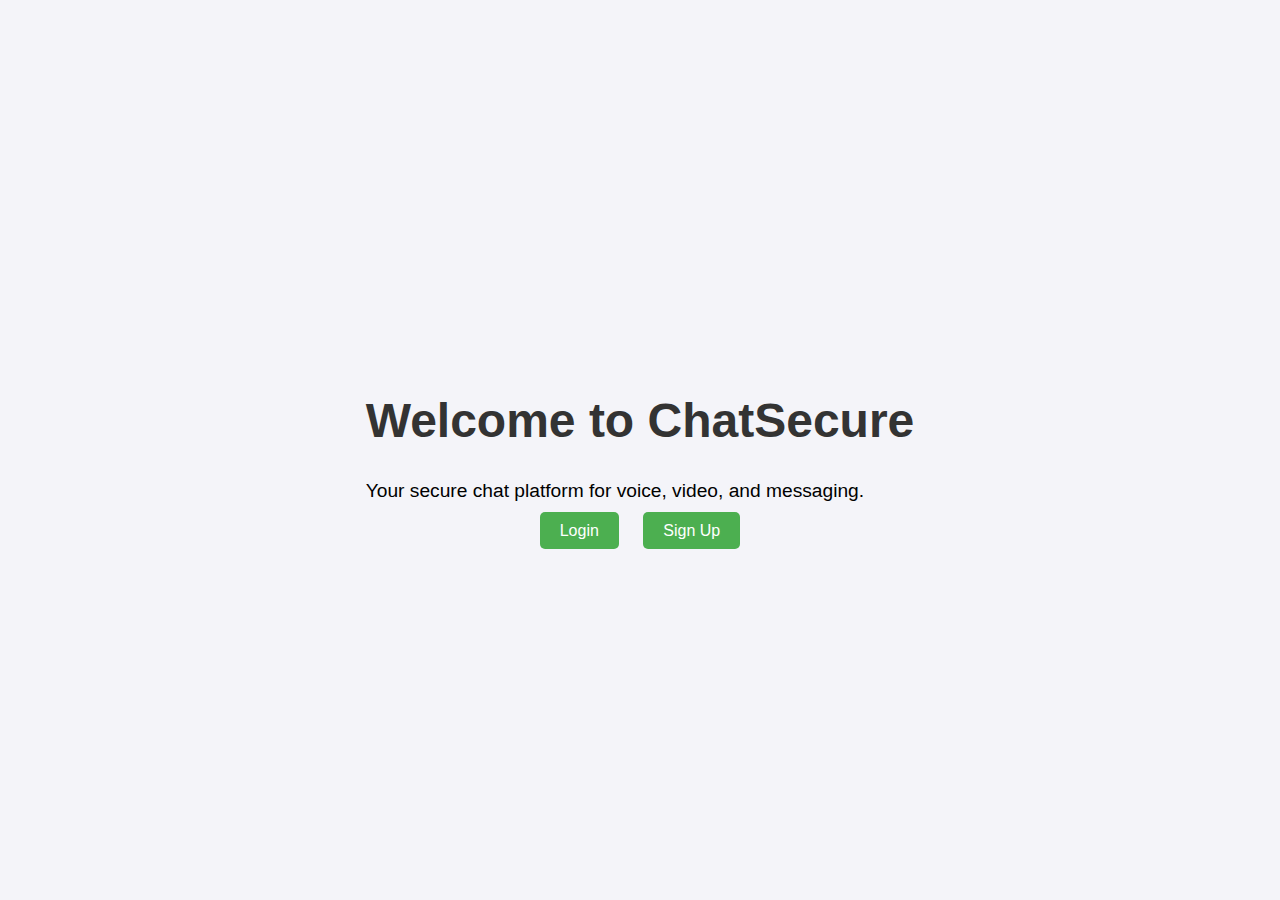
<file: index.html>
<!DOCTYPE html>
<html lang="en">
<head>
    <meta charset="UTF-8">
    <meta name="viewport" content="width=device-width, initial-scale=1.0">
    <title>ChatSecure - Welcome</title>
    <link rel="stylesheet" href="style.css">
</head>
<body>
    <div class="landing-container">
        <div class="welcome-message">
            <h1>Welcome to ChatSecure</h1>
            <p>Your secure chat platform for voice, video, and messaging.</p>
        </div>
        <div class="buttons">
            <a href="login.html" class="btn">Login</a>
            <a href="signup.html" class="btn">Sign Up</a>
        </div>
    </div>
</body>
</html>
</file>
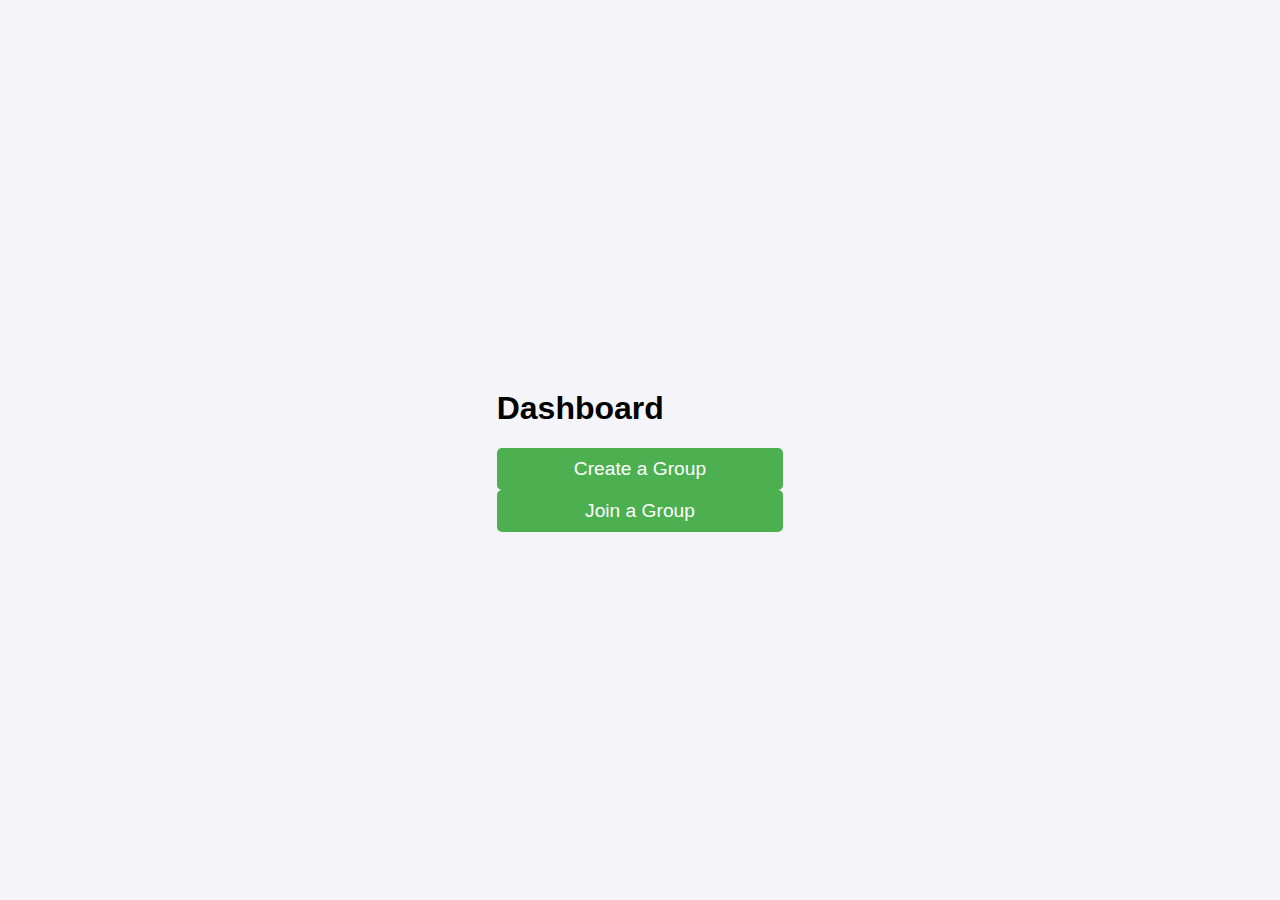
<file: dashboard.html>
<!DOCTYPE html>
<html lang="en">
<head>
    <meta charset="UTF-8">
    <meta name="viewport" content="width=device-width, initial-scale=1.0">
    <title>Dashboard</title>
    <link rel="stylesheet" href="style.css">
</head>
<body>
    <div class="dashboard-container">
        <h1>Dashboard</h1>
        <p id="welcomeMessage"></p>
        <div id="groupOptions">
            <button id="createGroupButton">Create a Group</button>
            <button id="joinGroupButton">Join a Group</button>
        </div>
        <div id="groupActions" style="display: none;">
            <p>Group actions will appear here once a group is created or joined.</p>
        </div>
    </div>
    <script src="script.js"></script>
</body>
</html>
</file>
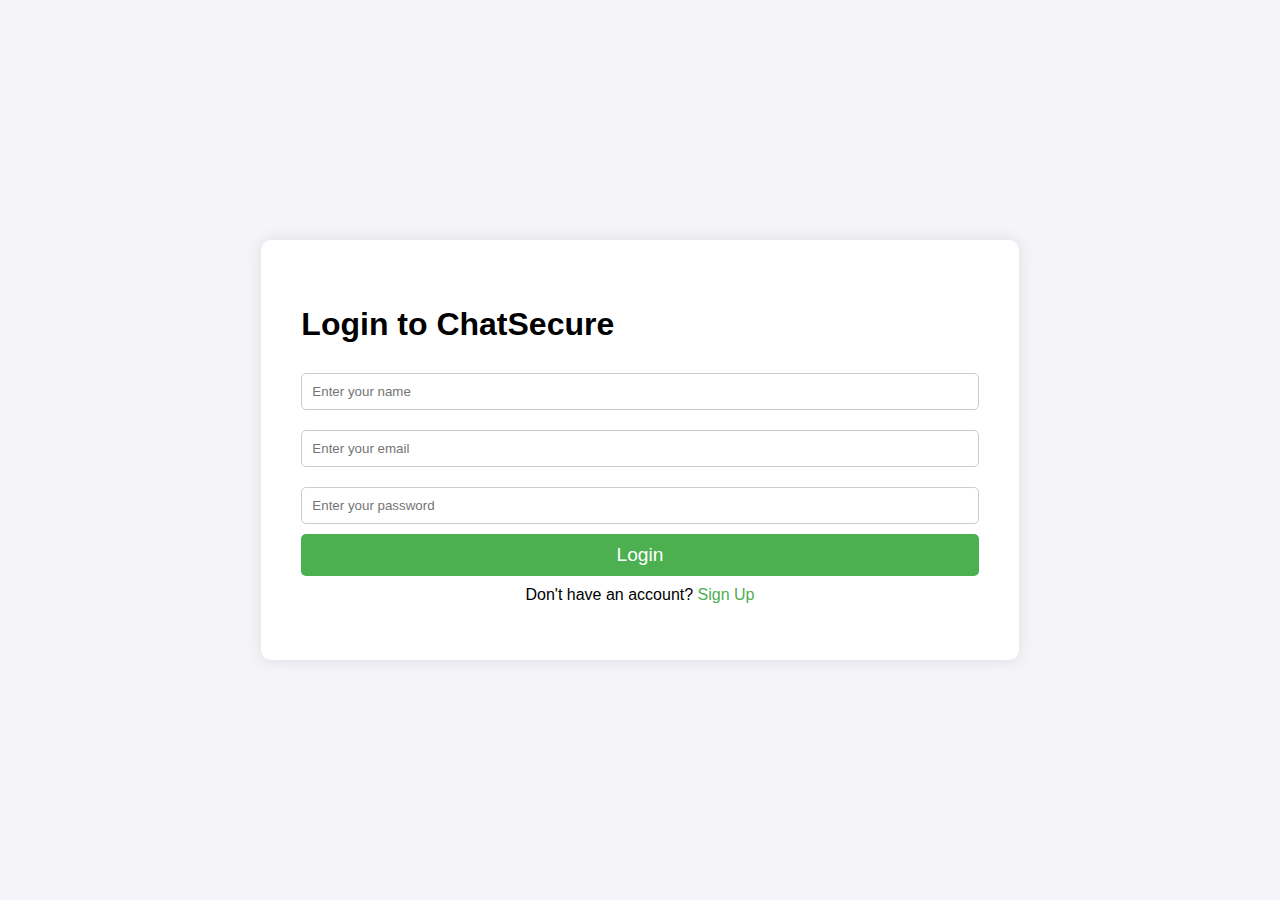
<file: login.html>
<!DOCTYPE html>
<html lang="en">
<head>
    <meta charset="UTF-8">
    <meta name="viewport" content="width=device-width, initial-scale=1.0">
    <title>Login - ChatSecure</title>
    <link rel="stylesheet" href="style.css">
</head>
<body>
    <div class="login-container">
        <div class="login-box">
            <h2>Login to ChatSecure</h2>
            <form id="loginForm">
                <input type="text" id="name" placeholder="Enter your name" required>
                <input type="email" id="email" placeholder="Enter your email" required>
                <input type="password" id="password" placeholder="Enter your password" required>
                <button type="submit">Login</button>
            </form>
            <p class="link">Don't have an account? <a href="signup.html">Sign Up</a></p>
        </div>
    </div>
    <script src="script.js"></script>
</body>
</html>
</file>
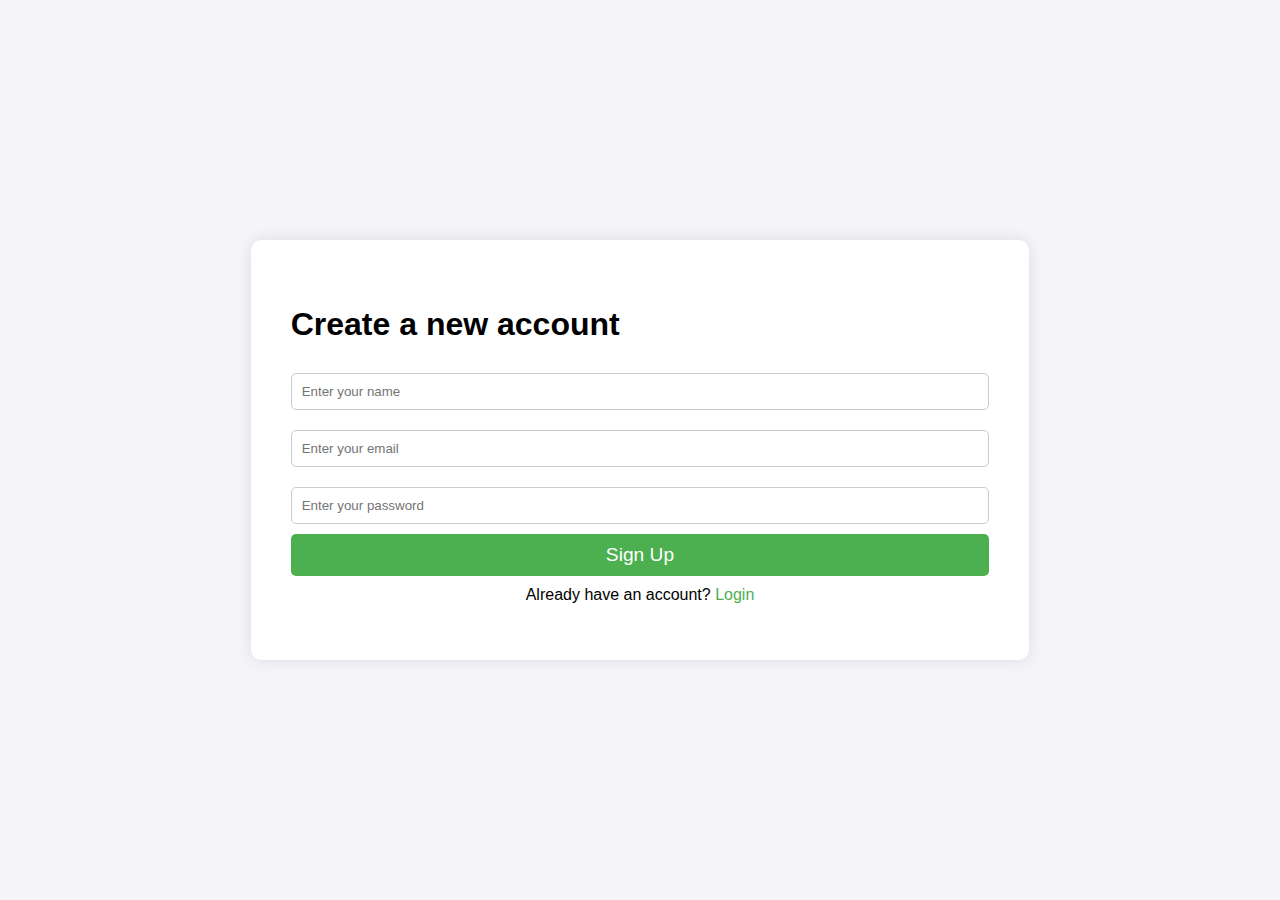
<file: signup.html>
<!DOCTYPE html>
<html lang="en">
<head>
    <meta charset="UTF-8">
    <meta name="viewport" content="width=device-width, initial-scale=1.0">
    <title>Sign Up - ChatSecure</title>
    <link rel="stylesheet" href="style.css">
</head>
<body>
    <div class="signup-container">
        <div class="signup-box">
            <h2>Create a new account</h2>
            <form id="signupForm">
                <input type="text" id="signup-name" placeholder="Enter your name" required>
                <input type="email" id="signup-email" placeholder="Enter your email" required>
                <input type="password" id="signup-password" placeholder="Enter your password" required>
                <button type="submit">Sign Up</button>
            </form>
            <p class="link">Already have an account? <a href="login.html">Login</a></p>
        </div>
    </div>
    <script src="script.js"></script>
</body>
</html>
</file>
<file: style.css>
body, html {
  margin: 0;
  padding: 0;
  font-family: 'Arial', sans-serif;
  background: #f4f4f9;
  display: flex;
  justify-content: center;
  align-items: center;
  height: 100vh;
}

.landing-container, .login-container, .signup-container {
  display: flex;
  flex-direction: column;
  justify-content: center;
  align-items: center;
}

.welcome-message h1 {
  font-size: 3rem;
  color: #333;
}

.welcome-message p {
  font-size: 1.2rem;
  margin: 20px 0;
}

.buttons .btn {
  padding: 10px 20px;
  margin: 10px;
  text-decoration: none;
  background-color: #4CAF50;
  color: white;
  border-radius: 5px;
  transition: background-color 0.3s ease;
}

.buttons .btn:hover {
  background-color: #45a049;
}

.login-box, .signup-box {
  background-color: #fff;
  padding: 40px;
  border-radius: 10px;
  box-shadow: 0px 0px 15px rgba(0, 0, 0, 0.1);
}

.login-box h2, .signup-box h2 {
  font-size: 2rem;
  margin-bottom: 20px;
}

input {
  width: 100%;
  padding: 10px;
  margin: 10px 0;
  border: 1px solid #ccc;
  border-radius: 5px;
  box-sizing: border-box;
}

button {
  padding: 10px;
  width: 100%;
  background-color: #4CAF50;
  color: white;
  border: none;
  border-radius: 5px;
  font-size: 1.2rem;
  cursor: pointer;
}

button:hover {
  background-color: #45a049;
}

.link {
  margin-top: 10px;
  text-align: center;
}

.link a {
  text-decoration: none;
  color: #4CAF50;
}
</file>
